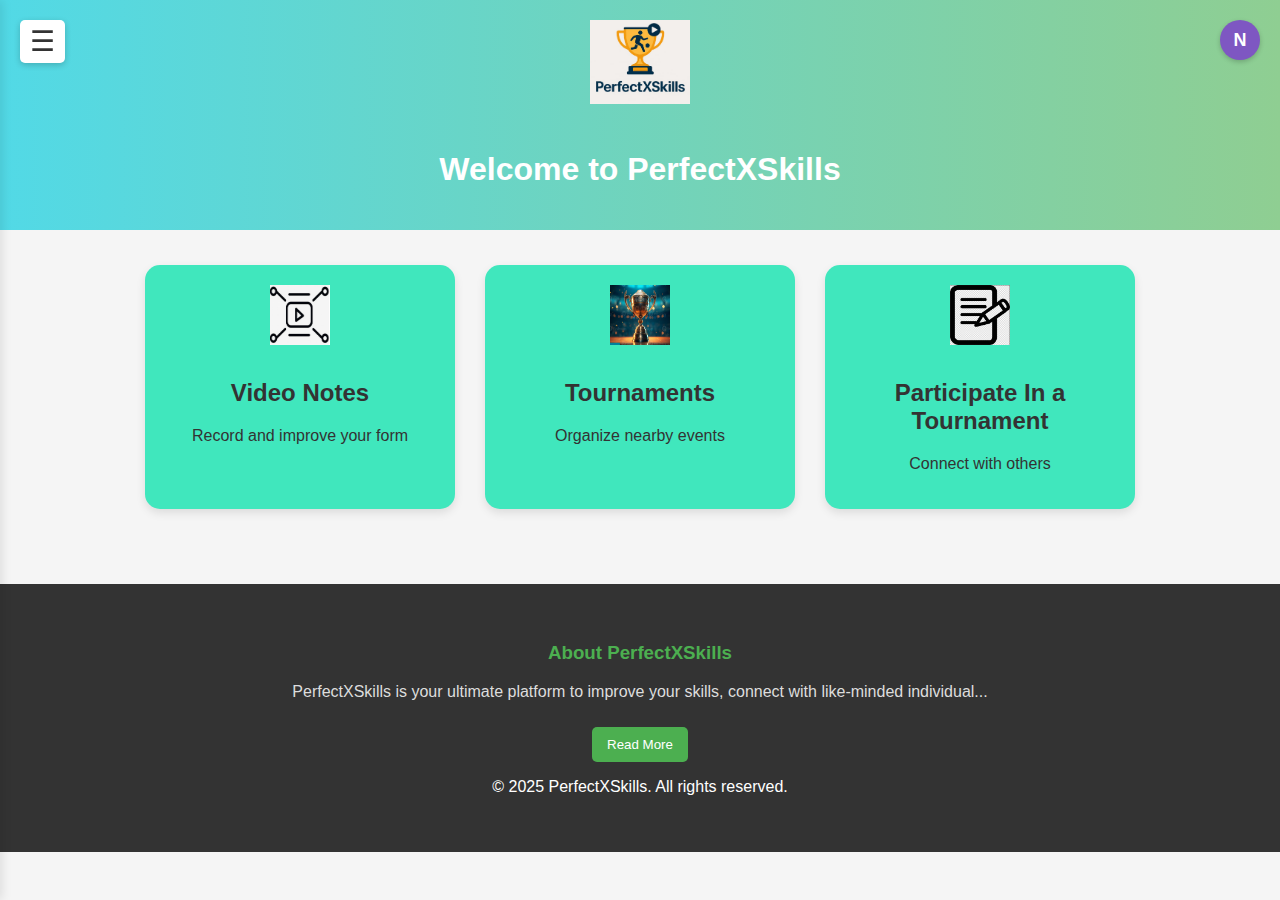
<file: index.html>
<!DOCTYPE html>
<html lang="en">
<head>
  <meta charset="UTF-8" />
  <meta name="viewport" content="width=device-width, initial-scale=1.0"/>
  <title>PerfectXSkills - Home</title>
  <link rel="stylesheet" href="index.css" />
</head>
<body>

  <!-- Hamburger Menu -->
  <div class="hamburger" onclick="toggleSidebar()">☰</div>

  <!-- Sidebar -->
  <div class="sidebar" id="sidebar">
    <a href="index.html">🏠 Home</a>
    <a href="participate.html">🎯 Participate</a>
    <a href="videonotes.html">🎥 Video Notes</a>
    <a href="myTournament.html">🏆 My Tournaments</a>
  </div>

  <!-- Header -->
  <header>
    <div class="logo-container">
      <img src="WhatsApp Image 2025-04-24 at 09.40.06_1e8617be.jpg" alt="PerfectXSkills Logo" class="logo" />
    </div>
    <h1>Welcome to PerfectXSkills</h1>
  </header>

  <!-- Profile Dropdown -->
  <div class="profile-dropdown">
    <div class="profile-avatar" onclick="toggleDropdown()">
      <span id="userInitial">N</span>
    </div>
    <div class="dropdown-menu" id="dropdownMenu">
      <a href="settings.html">Settings</a>
      <a href="edit-profile.html">Edit Profile</a>
      <a href="your-videos.html">Your Videos</a>
      <a href="signup-choice.html">Logout</a>
    </div>
  </div>

  <!-- Main Cards -->
  <main>
    <div class="card" onclick="navigateTo('videonotes.html')">
      <img src="Screenshot 2025-04-21 110259.png" alt="Video Notes Icon" class="icon" />
      <h2>Video Notes</h2>
      <p>Record and improve your form</p>
    </div>

    <div class="card" onclick="navigateTo('tournaments.html')">
      <img src="Screenshot 2025-04-21 111750.png" alt="Tournament Icon" class="icon" />
      <h2>Tournaments</h2>
      <p>Organize nearby events</p>
    </div>

    <div class="card" onclick="navigateTo('participate.html')">
      <img src="Screenshot 2025-04-21 112038.png" alt="Community Icon" class="icon" />
      <h2>Participate In a Tournament</h2>
      <p>Connect with others</p>
    </div>
  </main>

  <!-- Footer -->
  <footer>
    <div class="footer-content">
      <div class="footer-section about">
        <h3>About PerfectXSkills</h3>
        <p id="description">
          PerfectXSkills is your ultimate platform to improve your skills, connect with like-minded individuals, and participate in exciting tournaments. Whether you're an athlete, gamer, or fitness enthusiast, PerfectXSkills helps you track your progress, get feedback, and compete with others.
        </p>
        <button id="readMoreBtn">Read More</button>
      </div>
    </div>
    <div class="footer-bottom">
      <p>&copy; 2025 PerfectXSkills. All rights reserved.</p>
    </div>
  </footer>

  <!-- Script -->
  <script>
    function navigateTo(page) {
      window.location.href = page;
    }

    function toggleSidebar() {
      const sidebar = document.getElementById('sidebar');
      sidebar.classList.toggle('open');
    }

    function toggleDropdown() {
      const menu = document.getElementById("dropdownMenu");
      menu.style.display = menu.style.display === "flex" ? "none" : "flex";
    }

    window.addEventListener('click', function (e) {
      const avatar = document.querySelector('.profile-avatar');
      const menu = document.getElementById('dropdownMenu');
      if (!avatar.contains(e.target) && !menu.contains(e.target)) {
        menu.style.display = 'none';
      }
    });

    document.addEventListener("DOMContentLoaded", function () {
      const currentUser = JSON.parse(localStorage.getItem('currentUser'));
      const initialSpan = document.getElementById('userInitial');

      if (initialSpan && currentUser && currentUser.username) {
        const firstLetter = currentUser.username.charAt(0).toUpperCase();
        initialSpan.innerText = firstLetter;
      }

      const description = document.getElementById("description");
      const readMoreBtn = document.getElementById("readMoreBtn");
      const fullText = description.innerText;
      const shortText = fullText.slice(0, 100) + "...";

      description.innerText = shortText;

      readMoreBtn.addEventListener("click", function () {
        if (description.innerText === shortText) {
          description.innerText = fullText;
          readMoreBtn.innerText = "Read Less";
        } else {
          description.innerText = shortText;
          readMoreBtn.innerText = "Read More";
        }
      });
    });
  </script>
</body>
</html>
</file>
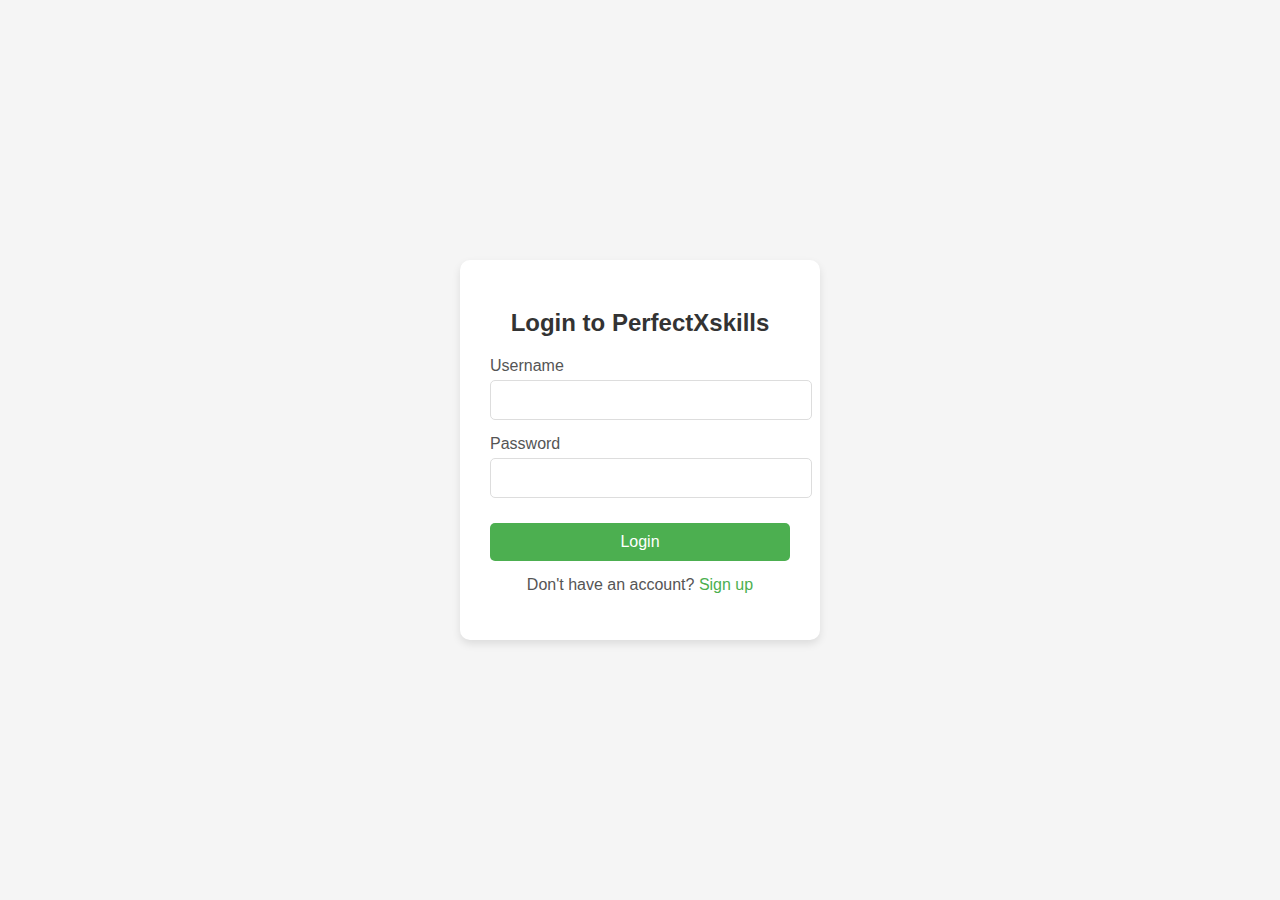
<file: login.html>
<!DOCTYPE html>
<html lang="en">
<head>
  <meta charset="UTF-8">
  <meta name="viewport" content="width=device-width, initial-scale=1.0">
  <title>Login - PerfectXskills</title>
  <link rel="stylesheet" href="login.css">
</head>
<body>
  <div class="login-container">
    <h2>Login to PerfectXskills</h2>
    <form id="loginForm">
      <div class="input-group">
        <label for="username">Username</label>
        <input type="text" id="username" name="username" required>
      </div>
      <div class="input-group">
        <label for="password">Password</label>
        <input type="password" id="password" name="password" required>
      </div>
      <button type="submit">Login</button>
    </form>
    <p>Don't have an account? <a href="signup.html">Sign up</a></p>
  </div>

  <script src="login.js"></script>
</body>
</html>
</file>
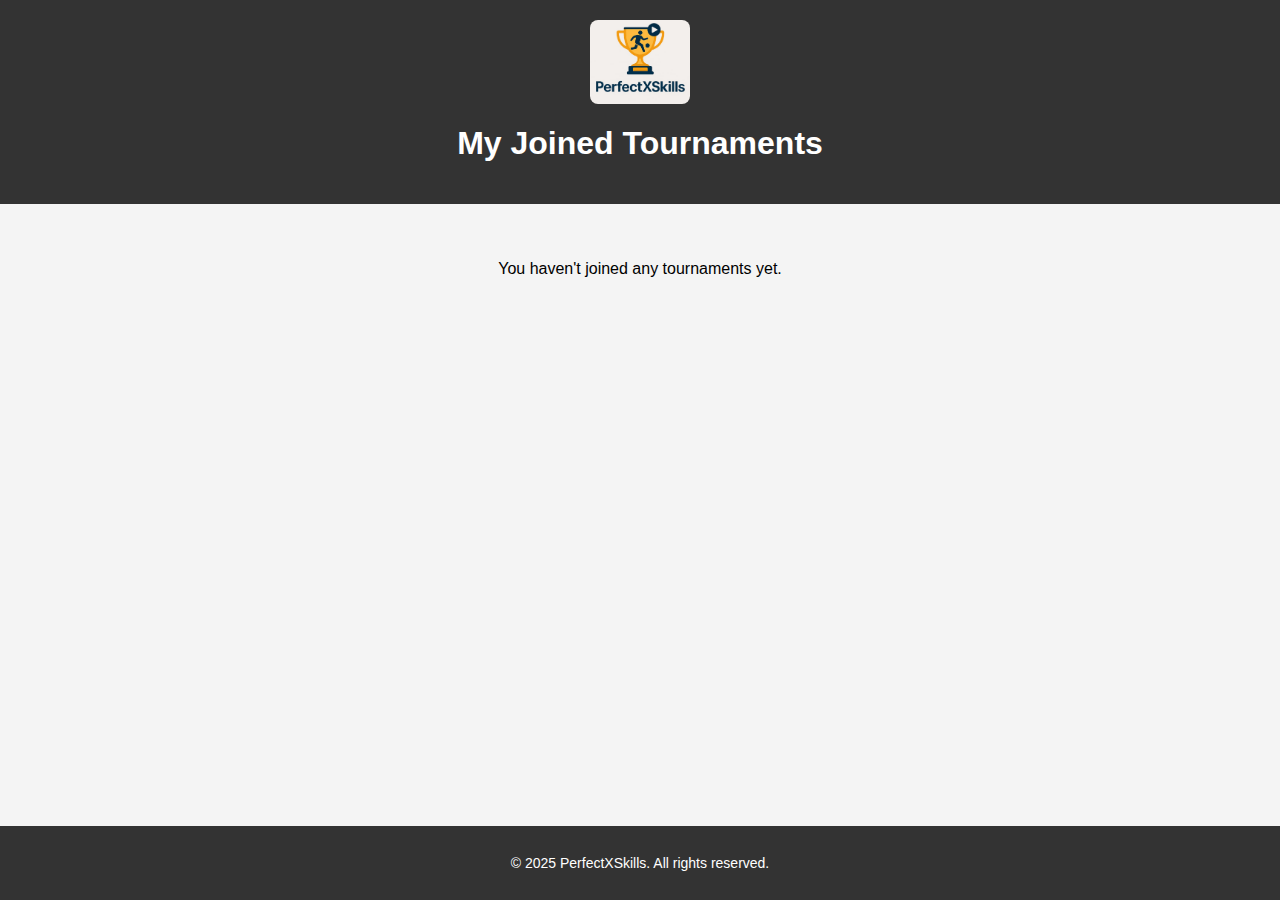
<file: myTournament.html>
<!DOCTYPE html>
<html lang="en">
<head>
  <meta charset="UTF-8" />
  <title>My Joined Tournaments</title>
  <link rel="stylesheet" href="participate.css" />
</head>
<body>
  <header>
    <div class="logo-container">
      <img src="WhatsApp Image 2025-04-24 at 09.40.06_1e8617be.jpg" alt="PerfectXSkills Logo" class="logo">
    </div>
    <h1>My Joined Tournaments</h1>
  </header>

  <main>
    <section class="available-tournaments">
      <div id="joinedList" class="tournament-list"></div>
    </section>
  </main>

  <footer>
    <div class="footer-bottom">
      <p>&copy; 2025 PerfectXSkills. All rights reserved.</p>
    </div>
  </footer>

  <script>
    function renderJoinedTournaments() {
      const joined = JSON.parse(localStorage.getItem('joinedTournaments')) || [];
      const joinedListDiv = document.getElementById('joinedList');
      joinedListDiv.innerHTML = ''; // Clear previous content
  
      if (joined.length === 0) {
        joinedListDiv.innerHTML = '<p>You haven\'t joined any tournaments yet.</p>';
        return;
      }
  
      joined.forEach((tournament, index) => {
        const tournamentCard = document.createElement('div');
        tournamentCard.classList.add('tournament-card');
  
        tournamentCard.innerHTML = `
          <h3>${tournament.name}</h3>
          <p><strong>Sport:</strong> ${tournament.sport}</p>
          <p><strong>Date:</strong> ${tournament.date}</p>
          <p><strong>Location:</strong> ${tournament.location}</p>
          <p><strong>Prize Pool:</strong> ₹${tournament.prizePool}</p>
          <p><strong>Entry Fee:</strong> ₹${tournament.entryFee}</p>
          <p><strong>Description:</strong> ${tournament.description}</p>
          <button class="leave-button" onclick="leaveTournament(${index})">Leave Tournament</button>
        `;
  
        joinedListDiv.appendChild(tournamentCard);
      });
    }
  
    function leaveTournament(index) {
      const joined = JSON.parse(localStorage.getItem('joinedTournaments')) || [];
      const tournamentName = joined[index].name;
  
      if (confirm(`Are you sure you want to leave "${tournamentName}"?`)) {
        joined.splice(index, 1); // Remove tournament
        localStorage.setItem('joinedTournaments', JSON.stringify(joined));
        renderJoinedTournaments(); // Re-render updated list
        alert('❌ You have left the tournament.');
      }
    }
  
    // Run on page load
    window.onload = renderJoinedTournaments;
  </script>
  
</body>
</html>
</file>
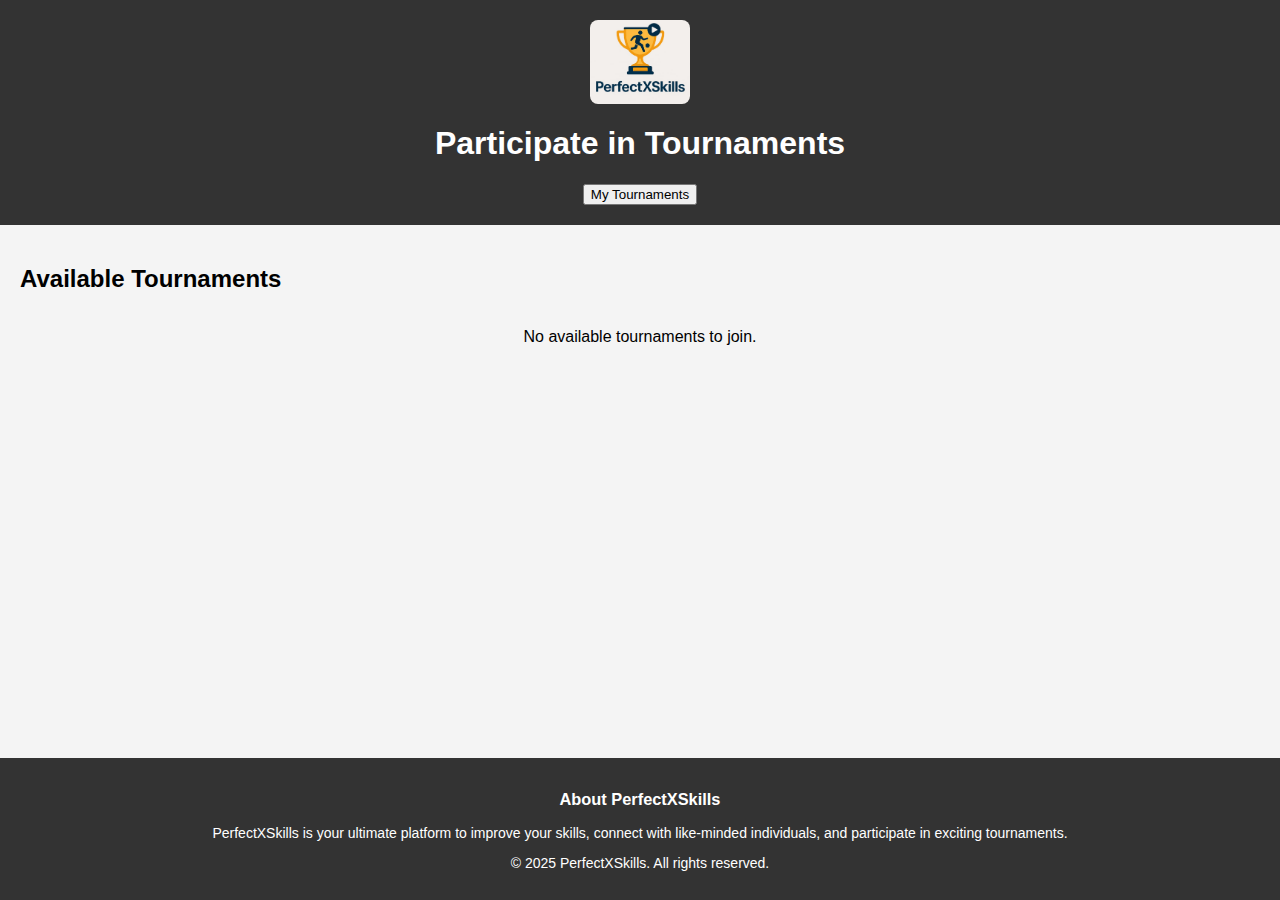
<file: participate.html>
<!DOCTYPE html>
<html lang="en">
<head>
  <meta charset="UTF-8">
  <meta name="viewport" content="width=device-width, initial-scale=1.0">
  <title>PerfectXSkills - Participate in Tournament</title>
  <link rel="stylesheet" href="participate.css">
</head>
<body>
  <header>
    <div class="logo-container">
      <img src="WhatsApp Image 2025-04-24 at 09.40.06_1e8617be.jpg" alt="PerfectXSkills Logo" class="logo">
    </div>
    <h1>Participate in Tournaments</h1>
    <nav>
      <button onclick="window.location.href='myTournament.html'" class="my-tournaments-button">My Tournaments</button>
    </nav>
  </header>

  <main>
    <section class="available-tournaments">
      <h2>Available Tournaments</h2>
      <div id="tournamentList" class="tournament-list">
        <!-- Tournaments will be dynamically added here -->
      </div>
    </section>
  </main>

  <footer>
    <div class="footer-content">
      <div class="footer-section about">
        <h3>About PerfectXSkills</h3>
        <p>
          PerfectXSkills is your ultimate platform to improve your skills, connect with like-minded individuals, and participate in exciting tournaments.
        </p>
      </div>
    </div>
    <div class="footer-bottom">
      <p>&copy; 2025 PerfectXSkills. All rights reserved.</p>
    </div>
  </footer>

  <script>
    window.onload = function () {
     const tournaments = JSON.parse(localStorage.getItem('tournaments')) || [];
     const joinedTournaments = JSON.parse(localStorage.getItem('joinedTournaments')) || [];
     const tournamentListDiv = document.getElementById('tournamentList');
 
     // Filter out tournaments that have already been joined
     const unjoinedTournaments = tournaments.filter(t => {
       return !joinedTournaments.some(jt => jt.name === t.name && jt.date === t.date);
     });
 
     if (unjoinedTournaments.length === 0) {
       tournamentListDiv.innerHTML = '<p>No available tournaments to join.</p>';
       return;
     }
 
     unjoinedTournaments.forEach((tournament, index) => {
       const tournamentCard = document.createElement('div');
       tournamentCard.classList.add('tournament-card');
 
       tournamentCard.innerHTML = `
         <h3>${tournament.name}</h3>
         <p><strong>Sport:</strong> ${tournament.sport}</p>
         <p><strong>Date:</strong> ${tournament.date}</p>
         <p><strong>Location:</strong> ${tournament.location}</p>
         <p><strong>Prize Pool:</strong> ₹${tournament.prizePool}</p>
         <p><strong>Entry Fee:</strong> ₹${tournament.entryFee}</p>
         <p><strong>Description:</strong> ${tournament.description}</p>
         <button class="join-button" onclick="joinTournament(${index})">Join Tournament</button>
       `;
 
       tournamentListDiv.appendChild(tournamentCard);
     });
   };
 
   function joinTournament(index) {
     const tournaments = JSON.parse(localStorage.getItem('tournaments')) || [];
     const joined = JSON.parse(localStorage.getItem('joinedTournaments')) || [];
 
     // Find unjoined tournaments again to match current display
     const unjoinedTournaments = tournaments.filter(t => {
       return !joined.some(jt => jt.name === t.name && jt.date === t.date);
     });
 
     const selectedTournament = unjoinedTournaments[index];
     const answer = prompt("Do you meet the tournament requirements? (Yes/No)");
 
     if (answer && answer.toLowerCase() === 'yes') {
       joined.push(selectedTournament);
       localStorage.setItem('joinedTournaments', JSON.stringify(joined));
 
       alert('✅ You have successfully joined the tournament!');
       window.location.reload(); // Refresh to remove the joined tournament
     } else {
       alert('❌ You do not meet the requirements to join this tournament.');
     }
   }
 </script>
</body>
</html>
</file>
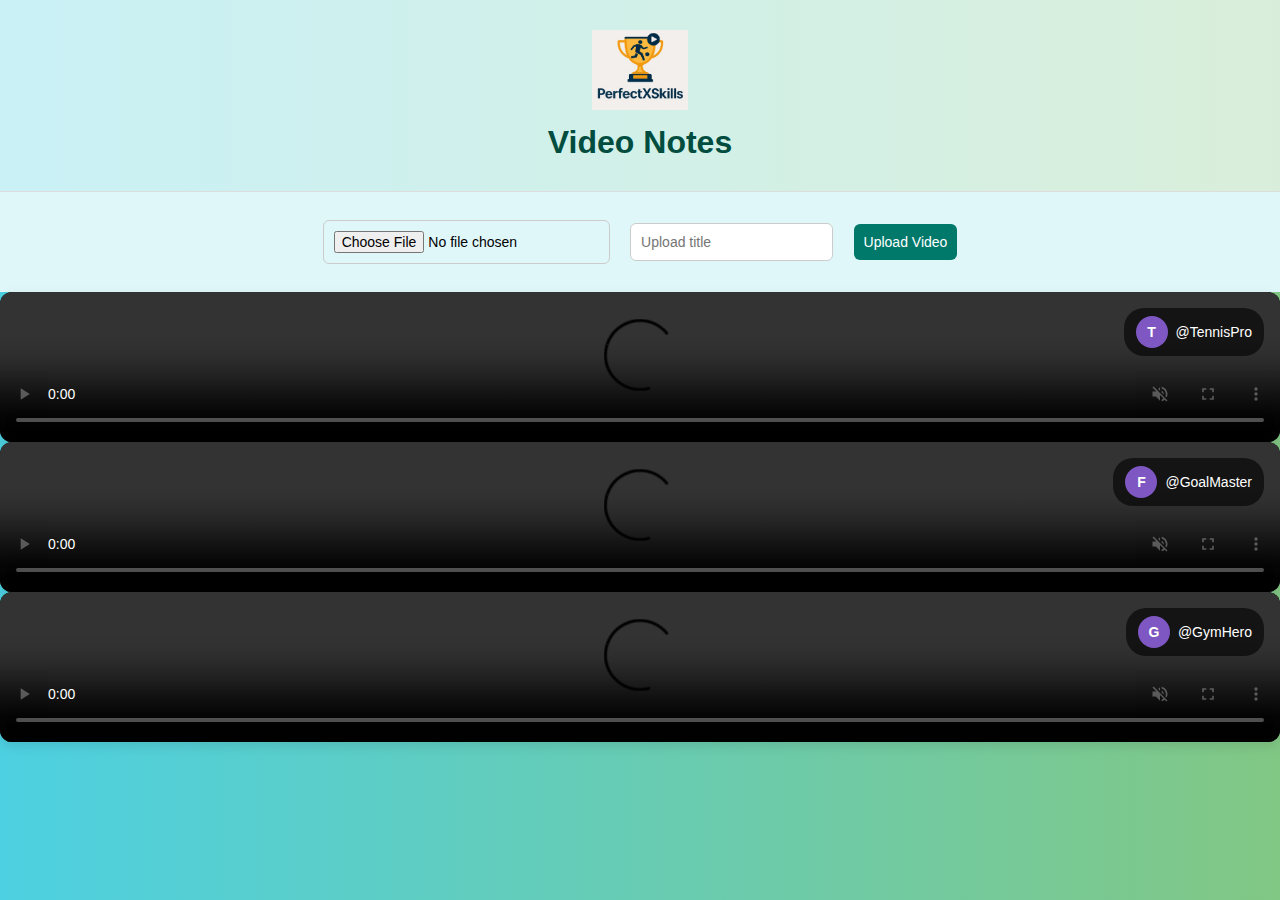
<file: sample.html>
<!DOCTYPE html>
<html lang="en">
<head>
  <meta charset="UTF-8" />
  <meta name="viewport" content="width=device-width, initial-scale=1.0"/>
  <title>PerfectXSkills – Video Notes</title>
  <style>
    body {
  margin: 0;
  font-family: Arial, sans-serif;
  background: linear-gradient(to right, #4dd0e1, #81c784); /* Gradient from screenshot */
}


header {
  text-align: center;
  padding: 30px 20px;
  background: rgba(255, 255, 255, 0.7); /* Soft white background for contrast */
  box-shadow: 0 2px 6px rgba(0,0,0,0.1);
  border-bottom: 1px solid #ddd;
}

.logo {
  height: 80px; /* Increased size */
  margin-bottom: 10px;
}

h1 {
  margin: 0;
  font-size: 32px;
  color: #004d40;
  font-weight: bold;
}


    
    .upload-form {
      padding: 20px;
      background-color: #e0f7fa;
      text-align: center;
    }

    .upload-form input, .upload-form button {
      margin: 8px;
      padding: 10px;
      border: 1px solid #ccc;
      border-radius: 6px;
      font-size: 14px;
    }

    .upload-form button {
      background-color: #00796b;
      color: #fff;
      cursor: pointer;
      border: none;
    }

    .upload-form button:hover {
      background-color: #004d40;
    }

    .reel-container {
      display: flex;
      flex-direction: column;
      align-items: center;
      gap: 20px;
      padding: 20px;
      max-width: 700px;
      margin: auto;
    }

    .reel {
      position: relative;
      width: 100%;
      border-radius: 12px;
      overflow: hidden;
      background-color: #000;
      box-shadow: 0 4px 12px rgba(0,0,0,0.1);
    }

    .reel video {
      width: 100%;
      height: auto;
      display: block;
      object-fit: cover;
    }

    .uploader-info {
      position: absolute;
      top: 16px;
      right: 16px;
      background: rgba(0,0,0,0.6);
      padding: 8px 12px;
      border-radius: 20px;
      display: flex;
      align-items: center;
    }

    .uploader-avatar {
      width: 32px;
      height: 32px;
      border-radius: 50%;
      background: #7e57c2;
      display: flex;
      align-items: center;
      justify-content: center;
      color: white;
      font-weight: bold;
      font-size: 14px;
      margin-right: 8px;
    }

    .uploader-name {
      font-size: 14px;
      color: #fff;
    }
  </style>
</head>
<body>

  <header>
    <img src="WhatsApp Image 2025-04-24 at 09.40.06_1e8617be.jpg" alt="PerfectXSkills Logo" class="logo">
    <h1>Video Notes</h1>
  </header>

  <div class="upload-form">
    <input type="file" id="videoUpload" accept="video/*" />
    <input type="text" id="username" placeholder="Upload title" />
    <button onclick="handleUpload()">Upload Video</button>
  </div>

  <div class="reel">
    <video controls autoplay muted loop>
      <source src="https://media.videezy.com/system/resources/previews/000/039/709/original/Tennis_Player_Hits_Ball.mp4" type="video/mp4">
      Your browser does not support the video tag.
    </video>
    <div class="uploader-info">
      <div class="uploader-avatar">T</div>
      <div class="uploader-name">@TennisPro</div>
    </div>
  </div>
  
  <div class="reel">
    <video controls autoplay muted loop>
      <source src="https://media.videezy.com/system/resources/previews/000/033/358/original/Football_Goal_Slow_Motion.mp4" type="video/mp4">
      Your browser does not support the video tag.
    </video>
    <div class="uploader-info">
      <div class="uploader-avatar">F</div>
      <div class="uploader-name">@GoalMaster</div>
    </div>
  </div>
  
  <div class="reel">
    <video controls autoplay muted loop>
      <source src="https://media.videezy.com/system/resources/previews/000/034/128/original/Gymnast_Backflip.mp4" type="video/mp4">
      Your browser does not support the video tag.
    </video>
    <div class="uploader-info">
      <div class="uploader-avatar">G</div>
      <div class="uploader-name">@GymHero</div>
    </div>
  </div>
  

  <script>
    function handleUpload() {
      const videoInput = document.getElementById('videoUpload');
      const username = document.getElementById('username').value || 'User';
      const file = videoInput.files[0];
      if (!file) return alert('Please select a video');

      const videoURL = URL.createObjectURL(file);

      const reel = document.createElement('div');
      reel.className = 'reel';

      const video = document.createElement('video');
      video.src = videoURL;
      video.controls = true;
      video.autoplay = true;
      video.loop = true;
      video.muted = true;

      const uploaderInfo = document.createElement('div');
      uploaderInfo.className = 'uploader-info';

      const avatar = document.createElement('div');
      avatar.className = 'uploader-avatar';
      avatar.innerText = username.charAt(0).toUpperCase();

      const name = document.createElement('div');
      name.className = 'uploader-name';
      name.innerText = `@${username}`;

      uploaderInfo.appendChild(avatar);
      uploaderInfo.appendChild(name);

      reel.appendChild(video);
      reel.appendChild(uploaderInfo);

      document.getElementById('reelContainer').prepend(reel);
    }
  </script>

</body>
</html>
</file>
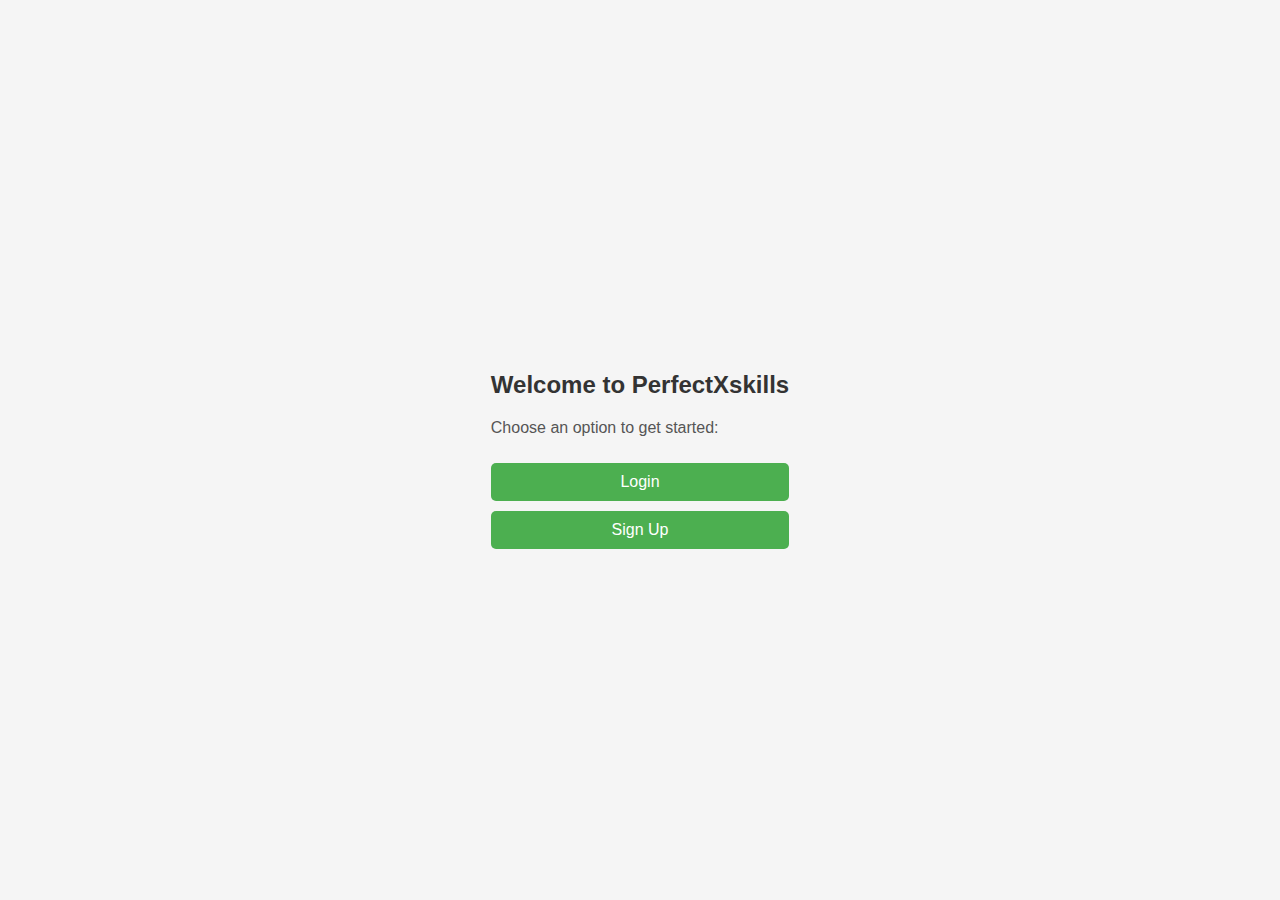
<file: signup-choice.html>
<!DOCTYPE html>
<html lang="en">
<head>
  <meta charset="UTF-8">
  <meta name="viewport" content="width=device-width, initial-scale=1.0">
  <title>Sign Up or Login - PerfectXskills</title>
  <link rel="stylesheet" href="login.css">
</head>
<body>
  <div class="choice-container">
    <h2>Welcome to PerfectXskills</h2>
    <p>Choose an option to get started:</p>
    <div class="buttons">
      <button onclick="window.location.href='login.html'">Login</button>
      <button onclick="window.location.href='signup.html'">Sign Up</button>
    </div>
  </div>
</body>
</html>
</file>
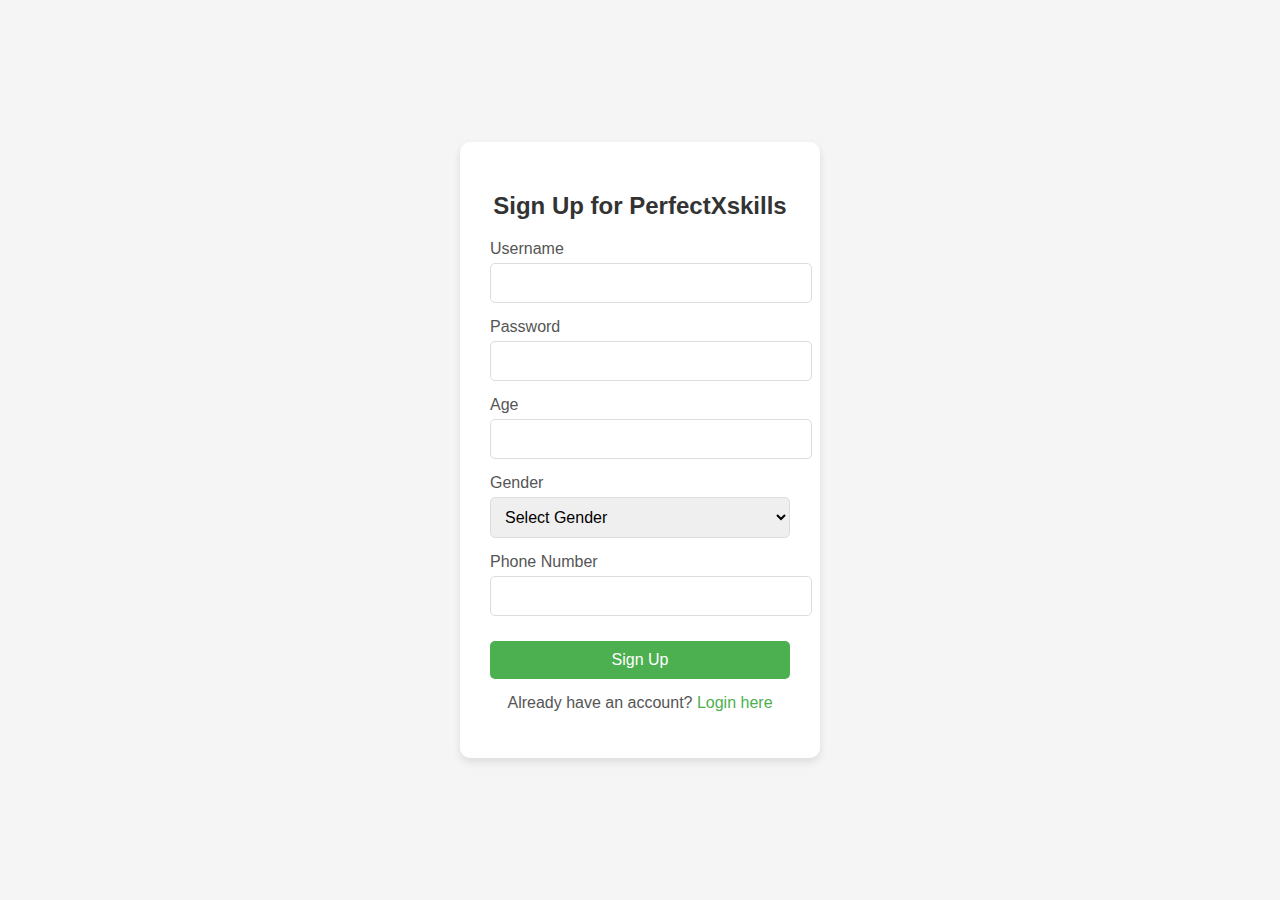
<file: signup.html>
<!DOCTYPE html>
<html lang="en">
<head>
  <meta charset="UTF-8">
  <meta name="viewport" content="width=device-width, initial-scale=1.0">
  <title>Sign Up - PerfectXskills</title>
  <link rel="stylesheet" href="login.css">
</head>
<body>
  <div class="signup-container">
    <h2>Sign Up for PerfectXskills</h2>
    <form id="signupForm">
      <div class="input-group">
        <label for="username">Username</label>
        <input type="text" id="username" name="username" required>
      </div>
      <div class="input-group">
        <label for="password">Password</label>
        <input type="password" id="password" name="password" required>
      </div>
      <div class="input-group">
        <label for="age">Age</label>
        <input type="number" id="age" name="age" required>
      </div>
      <div class="input-group">
        <label for="gender">Gender</label>
        <select id="gender" name="gender" required>
          <option value="">Select Gender</option>
          <option value="male">Male</option>
          <option value="female">Female</option>
          <option value="other">Other</option>
        </select>
      </div>
      <div class="input-group">
        <label for="phone">Phone Number</label>
        <input type="tel" id="phone" name="phone" required>
      </div>
      <button type="submit">Sign Up</button>
    </form>
    <p>Already have an account? <a href="login.html">Login here</a></p>
  </div>

  <script src="signup.js"></script>
</body>
</html>
</file>
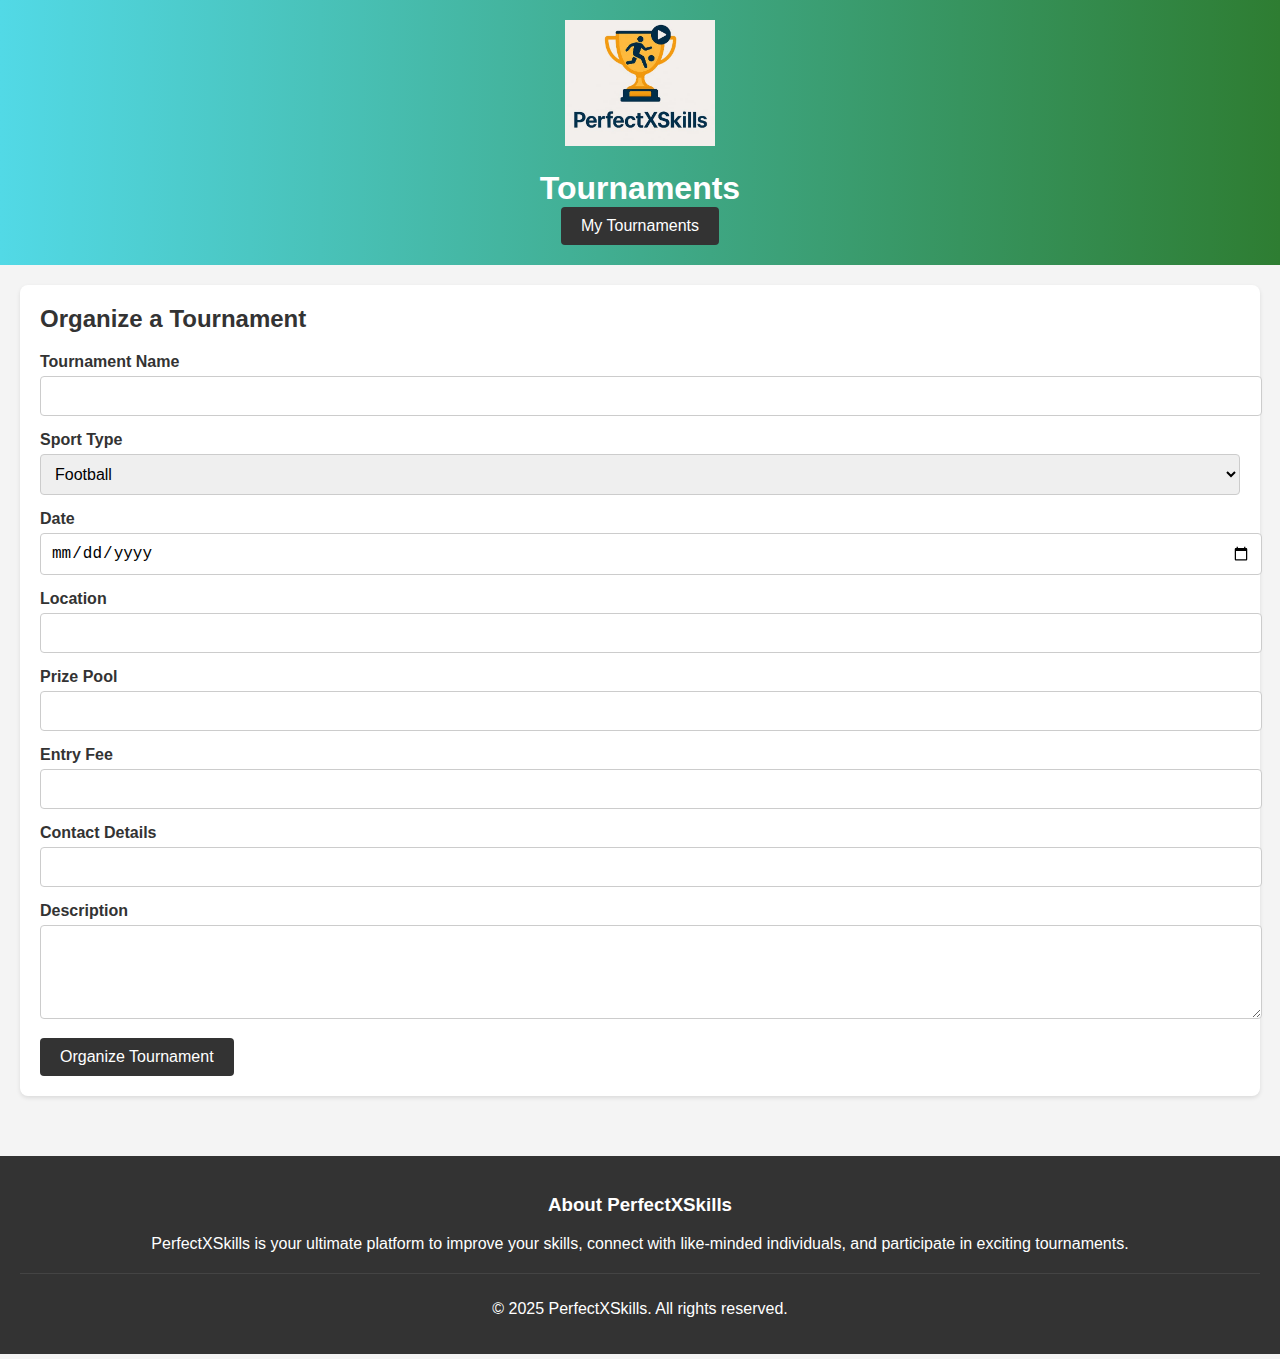
<file: tournaments.html>
<!DOCTYPE html>
<html lang="en">
<head>
  <meta charset="UTF-8" />
  <meta name="viewport" content="width=device-width, initial-scale=1.0"/>
  <title>PerfectXSkills - Tournaments</title>
  <link rel="stylesheet" href="tournament.css"/>
</head>
<body>
  <header>
    <div class="logo-container">
      <img src="WhatsApp Image 2025-04-24 at 09.40.06_1e8617be.jpg" alt="PerfectXSkills Logo" class="logo"/>
    </div>
    <h1>Tournaments</h1>
    <nav>
      <button onclick="window.location.href='myTournaments.html'" class="my-tournaments-button">My Tournaments</button>
    </nav>
  </header>

  <main>
    <section class="organize-tournament">
      <h2>Organize a Tournament</h2>
      <form id="organizeForm">
        <div class="form-group">
          <label for="tournamentName">Tournament Name</label>
          <input type="text" id="tournamentName" name="tournamentName" required/>
        </div>
        <div class="form-group">
          <label for="sportType">Sport Type</label>
          <select id="sportType" name="sportType" required>
            <option value="football">Football</option>
            <option value="basketball">Basketball</option>
            <option value="tennis">Tennis</option>
            <option value="cricket">Cricket</option>
            <option value="other">Other</option>
          </select>
        </div>
        <div class="form-group">
          <label for="date">Date</label>
          <input type="date" id="date" name="date" required/>
        </div>
        <div class="form-group">
          <label for="location">Location</label>
          <input type="text" id="location" name="location" required/>
        </div>
        <div class="form-group">
          <label for="prizePool">Prize Pool</label>
          <input type="number" id="prizePool" name="prizePool" required/>
        </div>
        <div class="form-group">
          <label for="entryFee">Entry Fee</label>
          <input type="number" id="entryFee" name="entryFee" required/>
        </div>
        <div class="form-group">
          <label for="contact">Contact Details</label>
          <input type="number" name="contact" id="contact">
        </div>
        <div class="form-group">
          <label for="description">Description</label>
          <textarea id="description" name="description" rows="4" required></textarea>
        </div>
        <button type="submit">Organize Tournament</button>
      </form>
    </section>
  </main>

  <footer>
    <div class="footer-content">
      <div class="footer-section about">
        <h3>About PerfectXSkills</h3>
        <p>PerfectXSkills is your ultimate platform to improve your skills, connect with like-minded individuals, and participate in exciting tournaments.</p>
      </div>
    </div>
    <div class="footer-bottom">
      <p>&copy; 2025 PerfectXSkills. All rights reserved.</p>
    </div>
  </footer>

  <script>
    document.getElementById('organizeForm').addEventListener('submit', function(event) {
      event.preventDefault();

      const tournament = {
        name: document.getElementById('tournamentName').value,
        sport: document.getElementById('sportType').value,
        date: document.getElementById('date').value,
        location: document.getElementById('location').value,
        prizePool: document.getElementById('prizePool').value,
        entryFee: document.getElementById('entryFee').value,
        description: document.getElementById('description').value,
      };

      let tournaments = JSON.parse(localStorage.getItem('tournaments')) || [];
      tournaments.push(tournament);
      localStorage.setItem('tournaments', JSON.stringify(tournaments));

      alert('Tournament Organized Successfully!');
      window.location.href = 'participate.html'; // Redirect to view tournaments
    });
  </script>
</body>
</html>
</file>
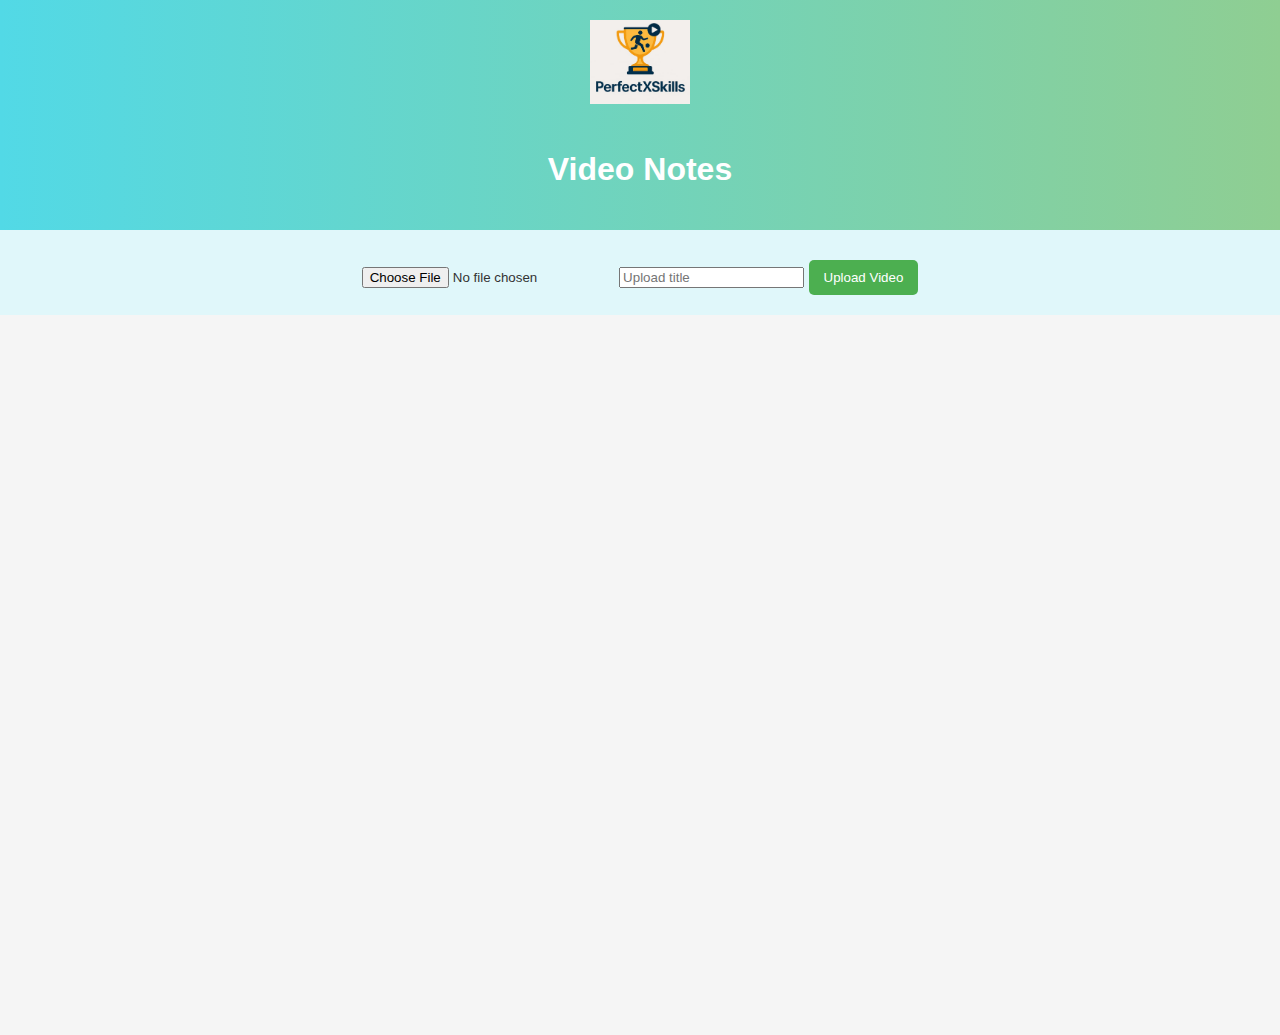
<file: videonotes.html>
<!DOCTYPE html>
<html lang="en">
<head>
  <meta charset="UTF-8" />
  <meta name="viewport" content="width=device-width, initial-scale=1.0"/>
  <title>PerfectXSkills – Video Notes</title>
  <link rel="stylesheet" href="index.css" />
  <style>
    .upload-form {
      padding: 20px;
      background-color: #e0f7fa;
      text-align: center;
    }

    .reel-container {
      display: flex;
      flex-direction: column;
      align-items: center;
      scroll-snap-type: y mandatory;
      overflow-y: auto;
      height: 80vh;
      background: #f5f5f5;
    }

    .reel {
      scroll-snap-align: start;
      position: relative;
      width: 100%;
      max-height: 100vh;
      display: flex;
      justify-content: center;
      align-items: center;
      background-color: #000;
      margin-bottom: 20px;
    }

    .reel video {
      max-height: 100%;
      max-width: 100%;
      object-fit: cover;
    }

    .uploader-info {
      position: absolute;
      top: 20px;
      right: 20px;
      background: rgba(0,0,0,0.6);
      padding: 8px 12px;
      border-radius: 20px;
      display: flex;
      align-items: center;
    }

    .uploader-avatar {
      width: 32px;
      height: 32px;
      border-radius: 50%;
      background: #7e57c2;
      display: flex;
      align-items: center;
      justify-content: center;
      color: white;
      font-weight: bold;
      margin-right: 8px;
    }

    .uploader-name {
      font-size: 14px;
      color: #fff;
    }
  </style>
</head>
<body>

  <header>
    <div class="logo-container">
      <img src="WhatsApp Image 2025-04-24 at 09.40.06_1e8617be.jpg" alt="PerfectXSkills Logo" class="logo">
    </div>
    <h1>Video Notes</h1>
  </header>

  <div class="upload-form">
    <input type="file" id="videoUpload" accept="video/*" />
    <input type="text" id="username" placeholder="Upload title" />
    <button onclick="handleUpload()">Upload Video</button>
  </div>

  <div class="reel-container" id="reelContainer">
    <!-- Uploaded videos appear here -->
  </div>

  <script>
    function handleUpload() {
      const videoInput = document.getElementById('videoUpload');
      const username = document.getElementById('username').value || 'User';
      const file = videoInput.files[0];
      if (!file) return alert('Please select a video');

      const videoURL = URL.createObjectURL(file);

      const reel = document.createElement('div');
      reel.className = 'reel';

      const video = document.createElement('video');
      video.src = videoURL;
      video.controls = true;
      video.autoplay = true;
      video.loop = true;
      video.muted = true;

      const uploaderInfo = document.createElement('div');
      uploaderInfo.className = 'uploader-info';

      const avatar = document.createElement('div');
      avatar.className = 'uploader-avatar';
      avatar.innerText = username.charAt(0).toUpperCase();

      const name = document.createElement('div');
      name.className = 'uploader-name';
      name.innerText = `@${username}`;

      uploaderInfo.appendChild(avatar);
      uploaderInfo.appendChild(name);

      reel.appendChild(video);
      reel.appendChild(uploaderInfo);

      document.getElementById('reelContainer').prepend(reel);
    }
  </script>

</body>
</html>
</file>
<file: index.css>
body {
  font-family: Arial, sans-serif;
  margin: 0;
  padding: 0;
  background-color: #f5f5f5;
  color: #333;
  text-align: center;
}

header {
  display: flex;
  flex-direction: column;
  align-items: center;
  padding: 20px;
  background: linear-gradient(90deg, #52d9e6, #8fce92);
  color: white;
}

.logo-container {
  width: 100px;
  height: 100px;
  margin-bottom: 10px;
}

.logo {
  width: 100%;
  height: auto;
}

main {
  display: flex;
  flex-wrap: wrap;
  justify-content: center;
  padding: 20px;
}

.card {
  background: rgb(64, 231, 189);
  border-radius: 15px;
  box-shadow: 0 4px 10px rgba(0, 0, 0, 0.1);
  margin: 15px;
  padding: 20px;
  width: 270px;
  text-align: center;
  cursor: pointer;
  transition: transform 0.3s, box-shadow 0.3s;
}

.card:hover {
  transform: translateY(-7px);
  box-shadow: 0 10px 20px rgba(0, 0, 0, 0.2);
}

.icon {
  width: 60px;
  height: 60px;
  margin-bottom: 10px;
}

footer {
  background: #333;
  color: white;
  padding: 40px 20px;
  margin-top: 40px;
}

.footer-section h3 {
  color: #4CAF50;
}

.footer-section p {
  color: #ddd;
}

button {
  background-color: #4CAF50;
  color: white;
  border: none;
  padding: 10px 15px;
  cursor: pointer;
  margin-top: 10px;
  border-radius: 5px;
}

button:hover {
  background-color: #45A049;
}

@media (max-width: 600px) {
  .card {
    width: 100%;
    margin: 10px 0;
  }
}

/* Profile dropdown styles */
.profile-dropdown {
  position: absolute;
  top: 20px;
  right: 20px;
}

.profile-avatar {
  width: 40px;
  height: 40px;
  background-color: #7e57c2;
  color: white;
  font-weight: bold;
  font-size: 18px;
  border-radius: 50%;
  display: flex;
  align-items: center;
  justify-content: center;
  cursor: pointer;
  box-shadow: 0 2px 5px rgba(0, 0, 0, 0.2);
}

.dropdown-menu {
  display: none;
  flex-direction: column;
  background-color: #fff;
  border: 1px solid #ddd;
  border-radius: 8px;
  position: absolute;
  top: 50px;
  right: 0;
  min-width: 150px;
  box-shadow: 0 8px 16px rgba(0, 0, 0, 0.15);
  z-index: 100;
}

.dropdown-menu a {
  padding: 10px 15px;
  text-decoration: none;
  color: #333;
  border-bottom: 1px solid #eee;
  transition: background 0.2s;
}

.dropdown-menu a:last-child {
  border-bottom: none;
}

.dropdown-menu a:hover {
  background-color: #f5f5f5;
}

/* Hamburger and Sidebar styles */
.hamburger {
  font-size: 28px;
  position: absolute;
  top: 20px;
  left: 20px;
  cursor: pointer;
  z-index: 200;
  background-color: #ffffff;
  padding: 5px 10px;
  border-radius: 5px;
  box-shadow: 0 2px 6px rgba(0, 0, 0, 0.2);
}
.sidebar {
  position: fixed;
  top: 0;
  left: -250px;
  height: 100%;
  width: 250px;
background-color: #008080;


  box-shadow: 2px 0 10px rgba(0, 0, 0, 0.1);
  padding-top: 60px;
  transition: left 0.3s ease;
  z-index: 150;
  display: flex;
  flex-direction: column;
  align-items: start;
  box-sizing: border-box; /* important to keep content inside */
  overflow-x: hidden; /* prevents horizontal scroll */
}

.sidebar a {
  padding: 15px 20px;
  text-decoration: none;
  color: #ffffff; /* white text */
  font-size: 18px;
  width: 100%;
  box-sizing: border-box;
  transition: background-color 0.2s;
}

.sidebar a:hover {
  background-color: #a39a9a; /* dark gray hover */
}
.sidebar {
  left: -250px; /* hidden by default */
  /* other styles */
}

.sidebar.open {
  left: 0; /* show when open */
}
</file>
<file: login.css>
/* General Styles */
body {
    font-family: Arial, sans-serif;
    background-color: #f5f5f5;
    margin: 0;
    padding: 0;
    display: flex;
    justify-content: center;
    align-items: center;
    height: 100vh;
  }
  
  .signup-container, .login-container {
    background-color: white;
    padding: 30px;
    border-radius: 10px;
    box-shadow: 0 4px 8px rgba(0, 0, 0, 0.1);
    width: 300px;
    text-align: center;
  }
  
  h2 {
    margin-bottom: 20px;
    color: #333;
  }
  
  .input-group {
    margin-bottom: 15px;
    text-align: left;
  }
  
  .input-group label {
    display: block;
    margin-bottom: 5px;
    color: #555;
  }
  
  .input-group input, .input-group select {
    width: 100%;
    padding: 10px;
    border: 1px solid #ddd;
    border-radius: 5px;
    font-size: 1rem;
  }
  
  button {
    width: 100%;
    padding: 10px;
    background-color: #4CAF50;
    color: white;
    border: none;
    border-radius: 5px;
    font-size: 1rem;
    cursor: pointer;
    margin-top: 10px;
  }
  
  button:hover {
    background-color: #45a049;
  }
  
  p {
    margin-top: 15px;
    color: #555;
  }
  
  p a {
    color: #4CAF50;
    text-decoration: none;
  }
  
  p a:hover {
    text-decoration: underline;
  }
</file>
<file: participate.css>
/* participate.css */

body {
    font-family: Arial, sans-serif;
    margin: 0;
    padding: 0;
    background-color: #f4f4f4;
}

header {
    background-color: #333;
    color: #fff;
    padding: 20px;
    text-align: center;
}

.logo-container {
    display: flex;
    justify-content: center;
    margin-bottom: 10px;
}

.logo {
    max-width: 100px;
    border-radius: 8px;
}

main {
    padding: 20px;
    padding-bottom: 100px; /* Prevent content from hiding behind footer */
}

.available-tournaments {
    margin-top: 20px;
}

.tournament-list {
    display: flex;
    flex-wrap: wrap;
    gap: 20px;
    justify-content: center;
}

.tournament-card {
    background-color: #fff;
    border: 1px solid #ddd;
    border-radius: 8px;
    padding: 20px;
    width: 300px;
    box-shadow: 0 2px 8px rgba(0, 0, 0, 0.1);
    transition: transform 0.2s ease;
}

.tournament-card:hover {
    transform: translateY(-5px);
}

.tournament-card h3 {
    margin-top: 0;
    color: #333;
}

.tournament-card p {
    margin: 8px 0;
    font-size: 14px;
    color: #555;
}

.tournament-card button {
    background-color: #28a745;
    color: #fff;
    border: none;
    padding: 10px 16px;
    border-radius: 5px;
    cursor: pointer;
    font-weight: bold;
}

.tournament-card button:hover {
    background-color: #218838;
}

footer {
    background-color: #333;
    color: #fff;
    text-align: center;
    padding: 15px 0;
    position: fixed;
    bottom: 0;
    width: 100%;
    font-size: 14px;
}

/* Responsive Design */
@media (max-width: 768px) {
    .tournament-card {
        width: 90%;
    }
}
</file>
<file: tournament.css>
/* General Styles */
body {
    font-family: Arial, sans-serif;
    margin: 0;
    padding: 0;
    background-color: #f4f4f4;
    color: #333;
  }
  
  header {
    background: linear-gradient(90deg, #52d9e6, #2E7D32);
    color: #fff;
    padding: 20px;
    text-align: center;
  }
  
  header .logo-container {
    margin-bottom: 20px;
  }
  
  header .logo {
    max-width: 150px;
    height: auto;
  }
  
  main {
    padding: 20px;
  }
  
  h1, h2 {
    margin: 0;
    padding: 0;
  }
  
  /* Organize Tournament Section */
  .organize-tournament {
    background-color: #fff;
    padding: 20px;
    border-radius: 8px;
    box-shadow: 0 2px 4px rgba(0, 0, 0, 0.1);
    margin-bottom: 20px;
  }
  
  .organize-tournament h2 {
    margin-bottom: 20px;
  }
  
  .form-group {
    margin-bottom: 15px;
  }
  
  .form-group label {
    display: block;
    margin-bottom: 5px;
    font-weight: bold;
  }
  
  .form-group input,
  .form-group select,
  .form-group textarea {
    width: 100%;
    padding: 10px;
    border: 1px solid #ccc;
    border-radius: 4px;
    font-size: 16px;
  }
  
  .form-group textarea {
    resize: vertical;
  }
  
  button {
    background-color: #333;
    color: #fff;
    padding: 10px 20px;
    border: none;
    border-radius: 4px;
    cursor: pointer;
    font-size: 16px;
  }
  
  button:hover {
    background-color: #555;
  }
  
  /* Available Tournaments Section */
  .available-tournaments {
    background-color: #fff;
    padding: 20px;
    border-radius: 8px;
    box-shadow: 0 2px 4px rgba(0, 0, 0, 0.1);
  }
  
  .tournament-list {
    display: grid;
    grid-template-columns: repeat(auto-fit, minmax(300px, 1fr));
    gap: 20px;
  }
  
  .tournament-card {
    background-color: #f9f9f9;
    padding: 15px;
    border-radius: 8px;
    box-shadow: 0 2px 4px rgba(0, 0, 0, 0.1);
  }
  
  .tournament-card h3 {
    margin-top: 0;
  }
  
  .tournament-card p {
    margin: 5px 0;
  }
  
  /* Footer */
  footer {
    background-color: #333;
    color: #fff;
    text-align: center;
    padding: 20px;
    margin-top: 20px;
  }
  
  .footer-content {
    max-width: 1200px;
    margin: 0 auto;
  }
  
  .footer-section.about {
    margin-bottom: 20px;
  }
.hamburger {
  font-size: 28px;
  position: absolute;
  top: 20px;
  left: 20px;
  cursor: pointer;
  z-index: 200;
  background-color: #ffffff;
  padding: 5px 10px;
  border-radius: 5px;
  box-shadow: 0 2px 6px rgba(0, 0, 0, 0.2);
}
.sidebar {
  position: fixed;
  top: 0;
  left: -250px;
  height: 100%;
  width: 250px;
background-color: #008080;


  box-shadow: 2px 0 10px rgba(0, 0, 0, 0.1);
  padding-top: 60px;
  transition: left 0.3s ease;
  z-index: 150;
  display: flex;
  flex-direction: column;
  align-items: start;
  box-sizing: border-box; /* important to keep content inside */
  overflow-x: hidden; /* prevents horizontal scroll */
}

.sidebar a {
  padding: 15px 20px;
  text-decoration: none;
  color: #ffffff; /* white text */
  font-size: 18px;
  width: 100%;
  box-sizing: border-box;
  transition: background-color 0.2s;
}

.sidebar a:hover {
  background-color: #a39a9a; /* dark gray hover */
}
.sidebar {
  left: -250px; /* hidden by default */
  /* other styles */
}

.sidebar.open {
  left: 0; /* show when open */
}



  
  .footer-bottom {
    border-top: 1px solid #444;
    padding-top: 10px;
  }
</file>
